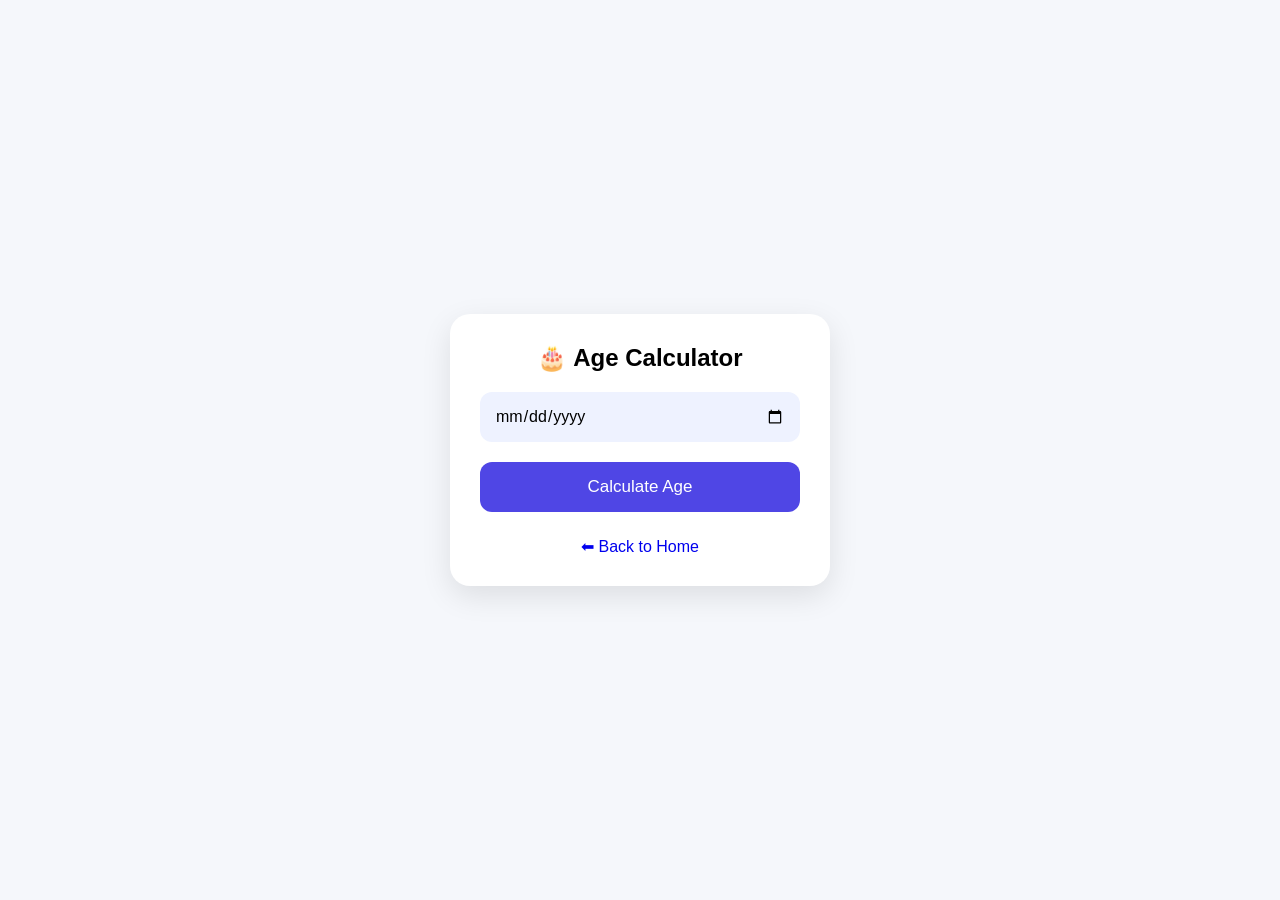
<file: tools/age-calculator/index.html>
<!DOCTYPE html>
<html lang="en">
<head>

<meta charset="UTF-8">
<meta name="viewport" content="width=device-width, initial-scale=1.0">

<title>Age Calculator | Online Tools</title>

<style>

*{
margin:0;
padding:0;
box-sizing:border-box;
font-family:Poppins,sans-serif;
}

body{
background:#f5f7fb;
min-height:100vh;
display:flex;
align-items:center;
justify-content:center;
}

.box{
background:white;
width:380px;
padding:30px;
border-radius:20px;
box-shadow:0 10px 30px rgba(0,0,0,.1);
text-align:center;
}

h2{
margin-bottom:20px;
}

input{
width:100%;
padding:15px;
border:none;
background:#eef2ff;
border-radius:12px;
font-size:16px;
}

button{
width:100%;
margin-top:20px;
padding:15px;
border:none;
border-radius:12px;
background:#4f46e5;
color:white;
font-size:17px;
cursor:pointer;
}

.result{
margin-top:25px;
font-size:18px;
font-weight:bold;
}

a{
display:block;
margin-top:20px;
text-decoration:none;
}

</style>

</head>

<body>

<div class="box">

<h2>🎂 Age Calculator</h2>

<input 
type="date" 
id="birth"
>


<button onclick="calculateAge()">
Calculate Age
</button>


<div class="result" id="result"></div>


<a href="../../index.html">
⬅ Back to Home
</a>


</div>


<script>

function calculateAge(){

let birth = new Date(
document.getElementById("birth").value
);

let today = new Date();


if(!birth.getTime()){

document.getElementById("result").innerHTML=
"Please select your birth date";

return;

}


let years =
today.getFullYear()-birth.getFullYear();

let months =
today.getMonth()-birth.getMonth();

let days =
today.getDate()-birth.getDate();


if(days < 0){

months--;

let previousMonth =
new Date(
today.getFullYear(),
today.getMonth(),
0
).getDate();

days += previousMonth;

}


if(months < 0){

years--;
months += 12;

}


document.getElementById("result").innerHTML =
`You are ${years} years, ${months} months and ${days} days old`;

}

</script>

</body>
</html>
</file>
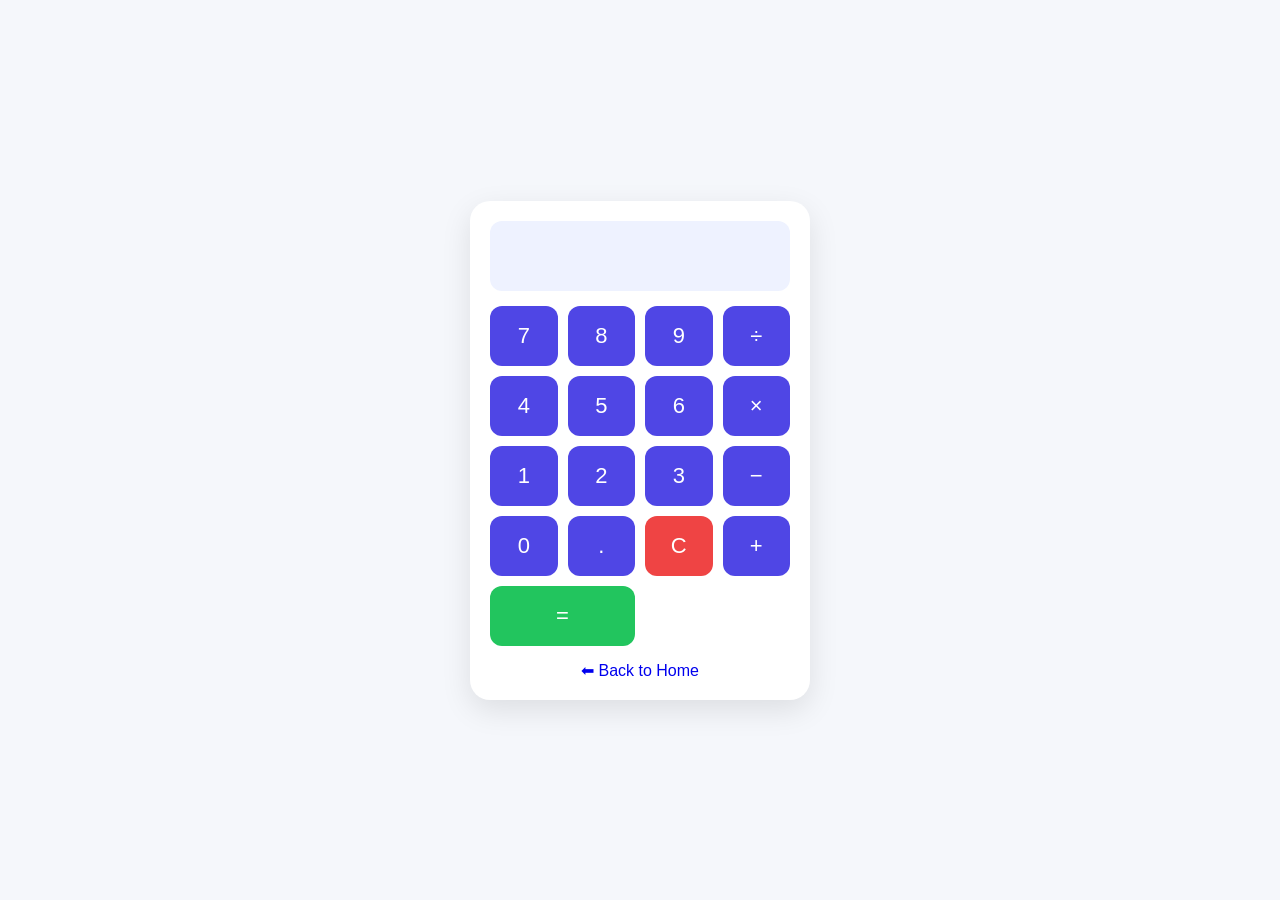
<file: tools/calculator/index.html>
<!DOCTYPE html>
<html lang="en">
<head>
<meta charset="UTF-8">
<meta name="viewport" content="width=device-width, initial-scale=1.0">

<title>Calculator | Online Tools</title>

<style>

*{
margin:0;
padding:0;
box-sizing:border-box;
font-family:Poppins,sans-serif;
}

body{
background:#f5f7fb;
display:flex;
justify-content:center;
align-items:center;
height:100vh;
}

.calc{
background:white;
padding:20px;
border-radius:20px;
box-shadow:0 10px 30px rgba(0,0,0,.1);
width:340px;
}

input{
width:100%;
height:70px;
font-size:32px;
text-align:right;
padding:10px;
border:none;
background:#eef2ff;
border-radius:12px;
margin-bottom:15px;
}

.buttons{
display:grid;
grid-template-columns:repeat(4,1fr);
gap:10px;
}

button{
height:60px;
font-size:22px;
border:none;
border-radius:12px;
cursor:pointer;
background:#4f46e5;
color:white;
transition:.2s;
}

button:hover{
transform:scale(.96);
}

.equal{
grid-column:span 2;
background:#22c55e;
}

.clear{
background:#ef4444;
}

.back{
margin-top:15px;
display:block;
text-align:center;
text-decoration:none;
}

</style>

</head>

<body>

<div class="calc">

<input id="display" readonly>

<div class="buttons">

<button onclick="add('7')">7</button>
<button onclick="add('8')">8</button>
<button onclick="add('9')">9</button>
<button onclick="add('/')">÷</button>

<button onclick="add('4')">4</button>
<button onclick="add('5')">5</button>
<button onclick="add('6')">6</button>
<button onclick="add('*')">×</button>

<button onclick="add('1')">1</button>
<button onclick="add('2')">2</button>
<button onclick="add('3')">3</button>
<button onclick="add('-')">−</button>

<button onclick="add('0')">0</button>
<button onclick="add('.')">.</button>
<button class="clear" onclick="clr()">C</button>
<button onclick="add('+')">+</button>

<button class="equal" onclick="calc()">=</button>

</div>

<a class="back" href="../../index.html">⬅ Back to Home</a>

</div>

<script>

const display=document.getElementById("display");

function add(v){
display.value+=v;
}

function clr(){
display.value="";
}

function calc(){

try{

display.value=eval(display.value);

}catch{

display.value="Error";

}

}

</script>

</body>

</html>
</file>
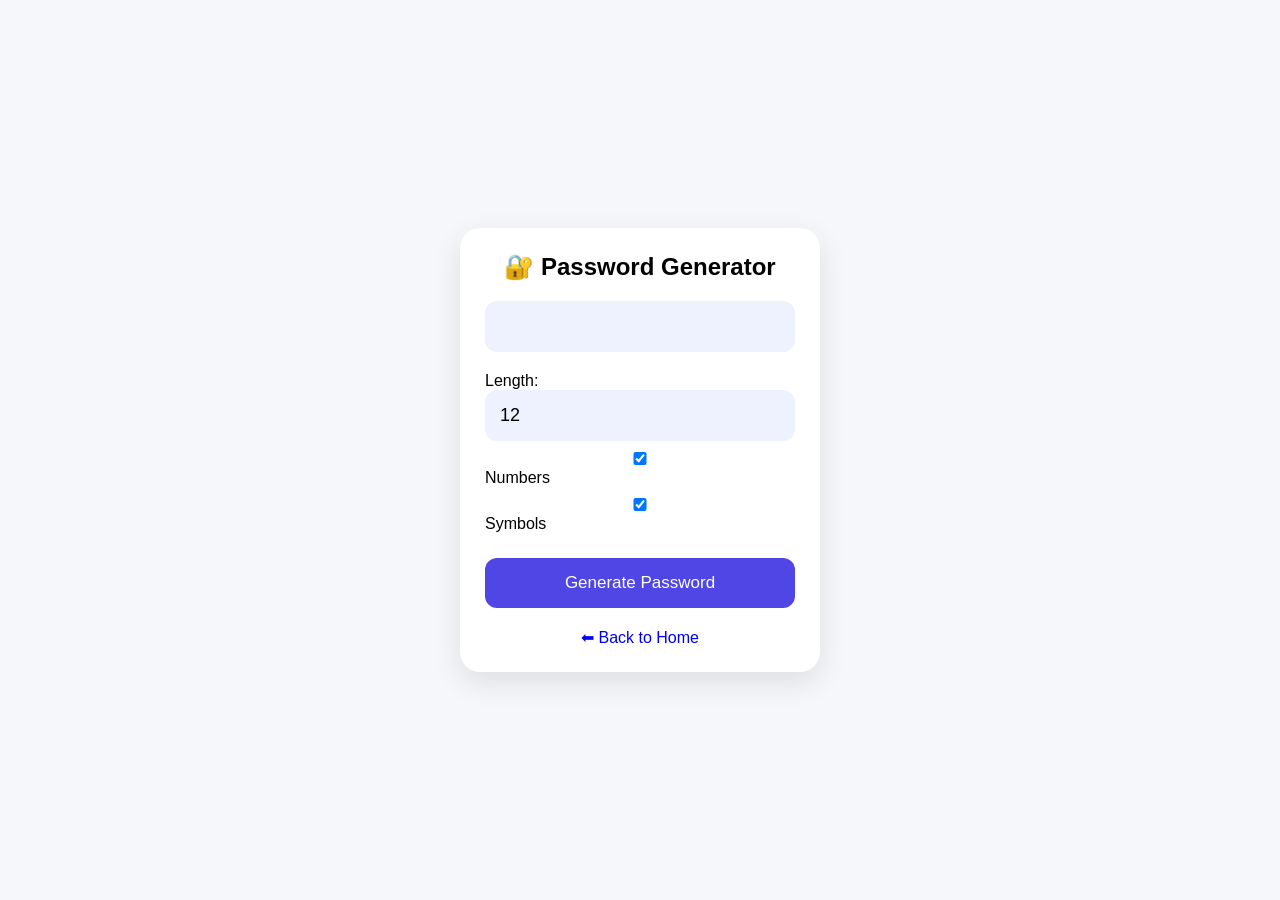
<file: tools/password-generator/index.html>
<!DOCTYPE html>
<html lang="en">
<head>

<meta charset="UTF-8">
<meta name="viewport" content="width=device-width, initial-scale=1.0">

<title>Password Generator | Online Tools</title>

<style>

*{
margin:0;
padding:0;
box-sizing:border-box;
font-family:Poppins,sans-serif;
}

body{
background:#f5f7fb;
min-height:100vh;
display:flex;
justify-content:center;
align-items:center;
}

.box{
background:white;
width:360px;
padding:25px;
border-radius:20px;
box-shadow:0 10px 30px rgba(0,0,0,.1);
}

h2{
text-align:center;
margin-bottom:20px;
}

.password{
display:flex;
gap:10px;
}

input{
width:100%;
padding:15px;
font-size:18px;
border:none;
background:#eef2ff;
border-radius:12px;
}

button{
width:100%;
padding:15px;
margin-top:15px;
border:none;
border-radius:12px;
background:#4f46e5;
color:white;
font-size:17px;
cursor:pointer;
}

.options{
margin-top:20px;
}

label{
display:block;
margin:10px 0;
}

a{
display:block;
text-align:center;
margin-top:20px;
text-decoration:none;
}

</style>

</head>

<body>

<div class="box">

<h2>🔐 Password Generator</h2>

<div class="password">

<input id="result" readonly>

</div>


<div class="options">

<label>
Length:
<input id="length" type="number" value="12" min="4" max="32">
</label>


<label>
<input id="numbers" type="checkbox" checked>
Numbers
</label>


<label>
<input id="symbols" type="checkbox" checked>
Symbols
</label>

</div>


<button onclick="generate()">
Generate Password
</button>


<a href="../../index.html">
⬅ Back to Home
</a>


</div>


<script>

function generate(){

let chars="abcdefghijklmnopqrstuvwxyzABCDEFGHIJKLMNOPQRSTUVWXYZ";

let length=document.getElementById("length").value;

let numbers=document.getElementById("numbers").checked;

let symbols=document.getElementById("symbols").checked;


if(numbers)
chars+="0123456789";

if(symbols)
chars+="!@#$%^&*()_+-=";


let password="";


for(let i=0;i<length;i++){

password += chars[Math.floor(Math.random()*chars.length)];

}


document.getElementById("result").value=password;

}


</script>

</body>
</html>
</file>
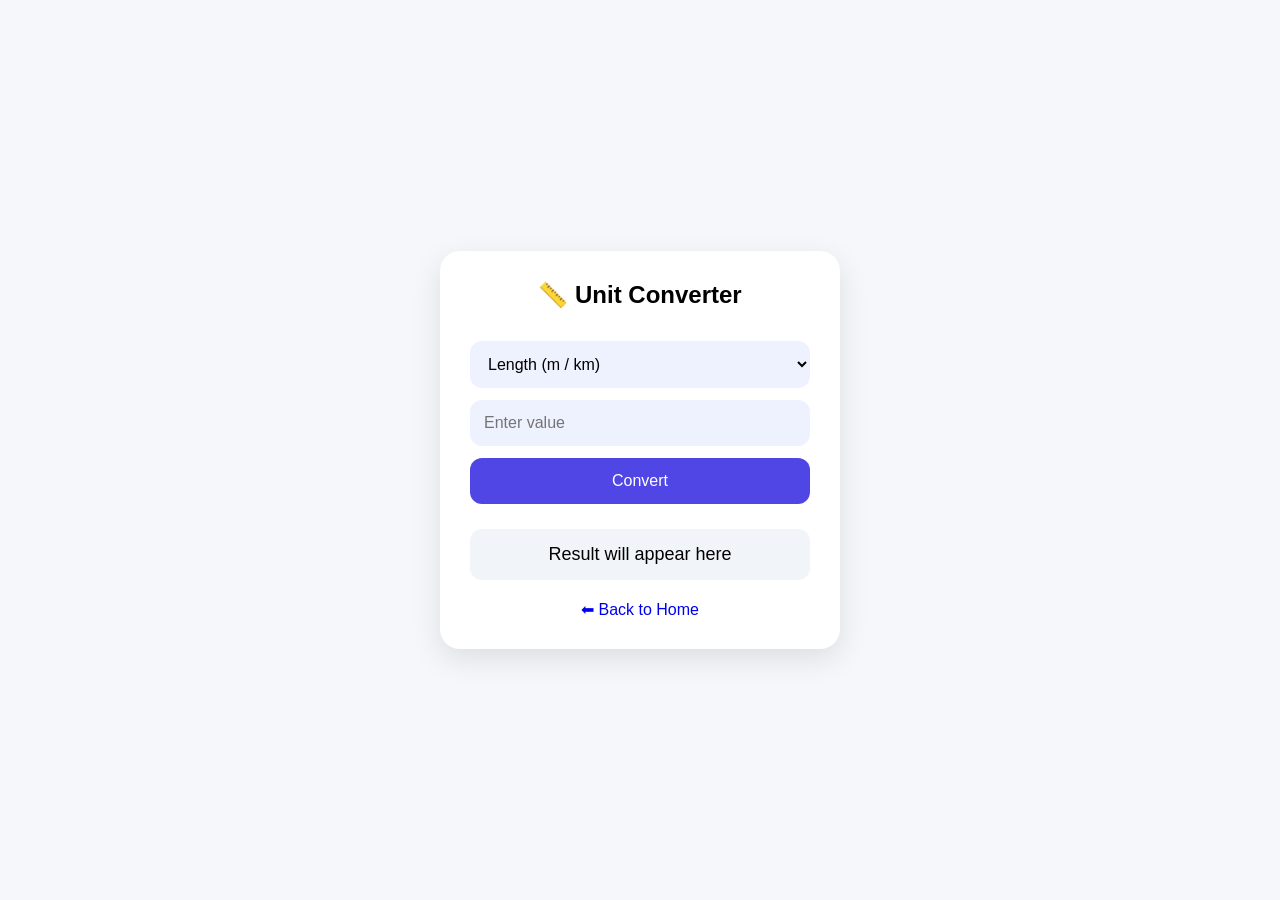
<file: tools/unit-converter/index.html>
<!DOCTYPE html>
<html lang="en">

<head>

<meta charset="UTF-8">
<meta name="viewport" content="width=device-width, initial-scale=1.0">

<title>Unit Converter | Online Tools</title>

<style>

*{
margin:0;
padding:0;
box-sizing:border-box;
font-family:Poppins,sans-serif;
}

body{
background:#f5f7fb;
min-height:100vh;
display:flex;
justify-content:center;
align-items:center;
}

.box{
background:white;
width:400px;
max-width:90%;
padding:30px;
border-radius:20px;
box-shadow:0 10px 30px rgba(0,0,0,.1);
}

h2{
text-align:center;
margin-bottom:20px;
}

select,input,button{

width:100%;
padding:14px;
margin-top:12px;
border:none;
border-radius:12px;
font-size:16px;

}

select,input{

background:#eef2ff;

}

button{

background:#4f46e5;
color:white;
cursor:pointer;

}

.result{

margin-top:25px;
padding:15px;
background:#f1f5f9;
border-radius:12px;
text-align:center;
font-size:18px;

}

a{

display:block;
text-align:center;
margin-top:20px;
text-decoration:none;

}

</style>

</head>


<body>


<div class="box">


<h2>📏 Unit Converter</h2>


<select id="type">

<option value="length">
Length (m / km)
</option>

<option value="weight">
Weight (g / kg)
</option>

<option value="temperature">
Temperature (°C / °F)
</option>

<option value="volume">
Volume (L / ml)
</option>

</select>


<input 
id="number"
type="number"
placeholder="Enter value"
>


<button onclick="convert()">
Convert
</button>


<div class="result" id="result">
Result will appear here
</div>


<a href="../../index.html">
⬅ Back to Home
</a>


</div>



<script>


function convert(){


let value =
Number(document.getElementById("number").value);


let type =
document.getElementById("type").value;


let result="";


if(!value && value!==0){

result="Enter a number";

}


else if(type==="length"){

result =
`${value} m = ${value/1000} km`;

}


else if(type==="weight"){

result =
`${value} g = ${value/1000} kg`;

}


else if(type==="temperature"){

result =
`${value} °C = ${(value*9/5)+32} °F`;

}


else if(type==="volume"){

result =
`${value} L = ${value*1000} ml`;

}


document.getElementById("result").innerHTML=result;


}


</script>


</body>

</html>
</file>
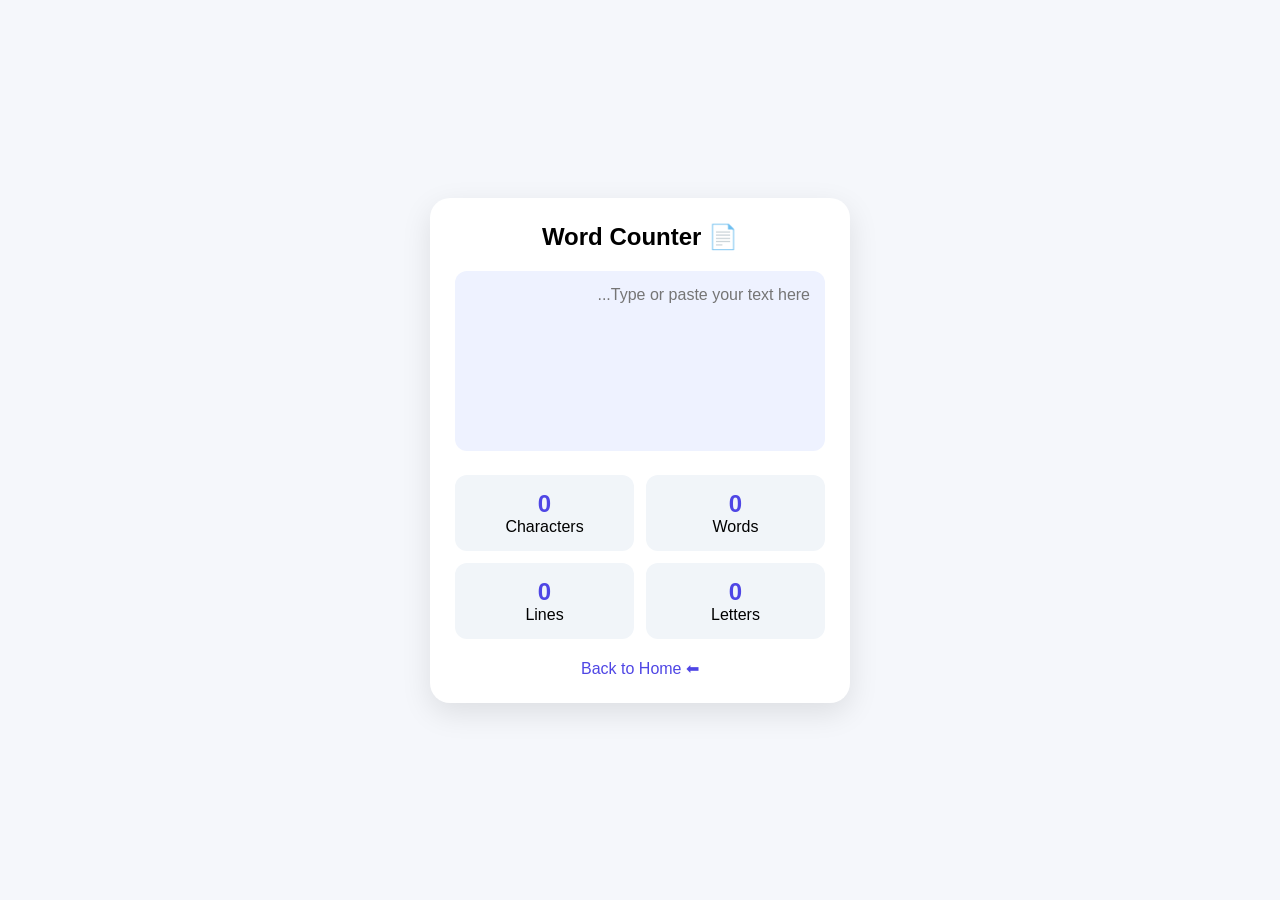
<file: tools/word-counter/index.html>
<!DOCTYPE html>
<html lang="fa" dir="rtl">

<head>

<meta charset="UTF-8">
<meta name="viewport" content="width=device-width, initial-scale=1.0">

<title>Word Counter | Online Tools</title>

<style>

*{
margin:0;
padding:0;
box-sizing:border-box;
font-family:tahoma, sans-serif;
}

body{
background:#f5f7fb;
min-height:100vh;
display:flex;
justify-content:center;
align-items:center;
}

.box{
background:white;
width:420px;
max-width:90%;
padding:25px;
border-radius:20px;
box-shadow:0 10px 30px rgba(0,0,0,.1);
}

h2{
text-align:center;
margin-bottom:20px;
}

textarea{
width:100%;
height:180px;
resize:none;
padding:15px;
font-size:16px;
border:none;
border-radius:12px;
background:#eef2ff;
outline:none;
}

.stats{
display:grid;
grid-template-columns:repeat(2,1fr);
gap:12px;
margin-top:20px;
}

.card{
background:#f1f5f9;
padding:15px;
border-radius:12px;
text-align:center;
}

.card span{
display:block;
font-size:24px;
font-weight:bold;
color:#4f46e5;
}

a{
display:block;
text-align:center;
margin-top:20px;
text-decoration:none;
color:#4f46e5;
}

</style>

</head>

<body>

<div class="box">

<h2>📄 Word Counter</h2>

<textarea 
id="text"
placeholder="Type or paste your text here..."
></textarea>


<div class="stats">

<div class="card">
<span id="words">0</span>
Words
</div>


<div class="card">
<span id="chars">0</span>
Characters
</div>


<div class="card">
<span id="letters">0</span>
Letters
</div>


<div class="card">
<span id="lines">0</span>
Lines
</div>

</div>


<a href="../../index.html">
⬅ Back to Home
</a>


</div>


<script>

const text = document.getElementById("text");

text.addEventListener("input", update);


function update(){

let value = text.value;


let words = value.trim()
? value.trim().split(/\s+/).length
: 0;


let chars = value.length;


let letters = value.replace(
/[^a-zA-Z\u0600-\u06FF]/g,
""
).length;


let lines = value
? value.split("\n").length
: 0;


document.getElementById("words").innerHTML = words;

document.getElementById("chars").innerHTML = chars;

document.getElementById("letters").innerHTML = letters;

document.getElementById("lines").innerHTML = lines;

}

</script>

</body>

</html>
</file>
